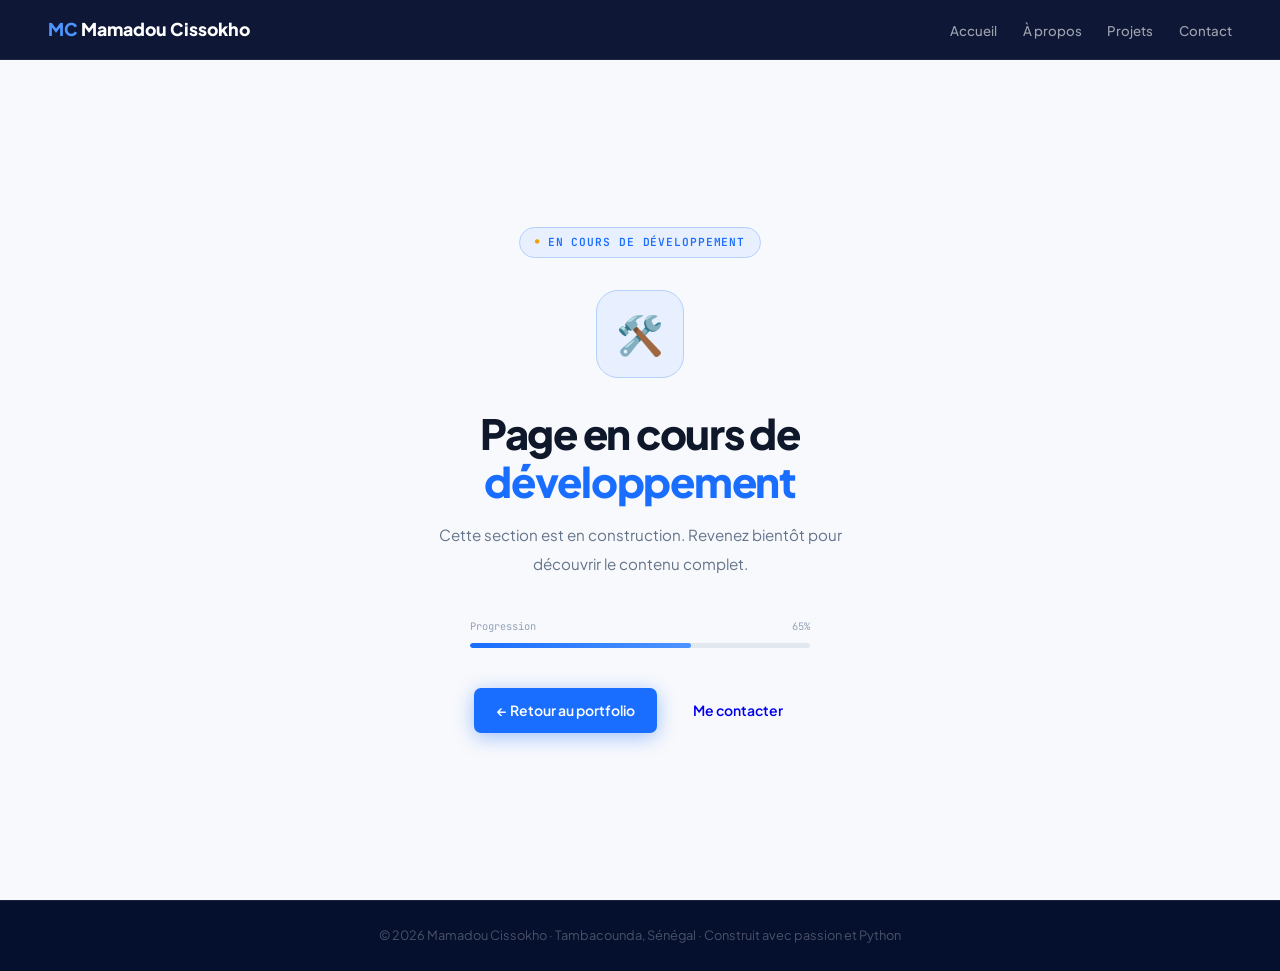
<file: articles/ansd.html>
<!DOCTYPE html>
<html lang="fr">
<head>
<meta charset="UTF-8">
<meta name="viewport" content="width=device-width, initial-scale=1.0">
<title>Mamadou Cissokho – Page en cours de développement</title>
<link rel="preconnect" href="https://fonts.googleapis.com">
<link href="https://fonts.googleapis.com/css2?family=Plus+Jakarta+Sans:wght@300;400;500;600;700;800&family=JetBrains+Mono:wght@400;500&display=swap" rel="stylesheet">
<link rel="stylesheet" href="../style.css">
<style>
.page-construction {
  min-height: calc(100vh - 60px);
  margin-top: 60px;
  display: flex;
  flex-direction: column;
  align-items: center;
  justify-content: center;
  text-align: center;
  padding: 4rem 2rem;
  background: var(--g50);
}

.pc-badge {
  display: inline-flex;
  align-items: center;
  gap: 0.5rem;
  font-family: var(--mono);
  font-size: 0.7rem;
  font-weight: 600;
  color: var(--blue);
  background: #e8f0ff;
  border: 1px solid #b3d0ff;
  padding: 0.3rem 0.9rem;
  border-radius: 999px;
  margin-bottom: 2rem;
  letter-spacing: 0.08em;
  text-transform: uppercase;
}

.pc-badge::before {
  content: '●';
  font-size: 0.45rem;
  color: var(--amber);
  animation: blink 1.8s infinite;
}

@keyframes blink { 0%,100%{opacity:1} 50%{opacity:0.2} }

.pc-icon {
  width: 88px;
  height: 88px;
  border-radius: 22px;
  background: #e8f0ff;
  border: 1px solid #b3d0ff;
  display: flex;
  align-items: center;
  justify-content: center;
  font-size: 2.4rem;
  margin: 0 auto 2rem;
  animation: float 4s ease-in-out infinite;
}

@keyframes float {
  0%, 100% { transform: translateY(0); }
  50%       { transform: translateY(-10px); }
}

.pc-title {
  font-size: clamp(1.8rem, 4vw, 2.6rem);
  font-weight: 800;
  letter-spacing: -0.03em;
  color: var(--g900);
  line-height: 1.15;
  margin-bottom: 1rem;
}

.pc-title em {
  color: var(--blue);
  font-style: normal;
}

.pc-desc {
  font-size: 0.95rem;
  color: var(--g500);
  max-width: 420px;
  line-height: 1.85;
  margin: 0 auto 2.5rem;
}

.pc-progress-wrap {
  width: 100%;
  max-width: 340px;
  margin: 0 auto 2.5rem;
}

.pc-progress-labels {
  display: flex;
  justify-content: space-between;
  font-family: var(--mono);
  font-size: 0.65rem;
  color: var(--g400);
  margin-bottom: 0.5rem;
}

.pc-progress-track {
  height: 5px;
  background: var(--g200);
  border-radius: 999px;
  overflow: hidden;
}

.pc-progress-fill {
  height: 100%;
  border-radius: 999px;
  background: linear-gradient(90deg, var(--blue) 0%, var(--blue-l) 100%);
  width: 0;
  animation: fillbar 1.6s ease forwards 0.5s;
}

@keyframes fillbar { to { width: 65%; } }

.pc-btns {
  display: flex;
  gap: 0.85rem;
  flex-wrap: wrap;
  justify-content: center;
}
</style>
</head>
<body>

<nav id="navbar">
  <div class="nav-logo"><span>MC</span> Mamadou Cissokho</div>
  <ul class="nav-links">
    <li><a href="../index.html#hero">Accueil</a></li>
    <li><a href="../index.html#about">À propos</a></li>
    <li><a href="../index.html#projects">Projets</a></li>
    <li><a href="../index.html#contact">Contact</a></li>
  </ul>
</nav>

<div class="page-construction">
  <div class="pc-badge">En cours de développement</div>

  <div class="pc-icon">🛠️</div>

  <h1 class="pc-title">Page en cours de<br><em>développement</em></h1>

  <p class="pc-desc">
    Cette section est en construction. Revenez bientôt pour découvrir le contenu complet.
  </p>

  <div class="pc-progress-wrap">
    <div class="pc-progress-labels">
      <span>Progression</span>
      <span>65%</span>
    </div>
    <div class="pc-progress-track">
      <div class="pc-progress-fill"></div>
    </div>
  </div>

  <div class="pc-btns">
    <a href="../index.html" class="btn btn-primary">← Retour au portfolio</a>
    <a href="mailto:mamadou6kh0@gmail.com" class="btn btn-outline-dark">Me contacter</a>
  </div>
</div>

<footer>
  <p>© 2026 Mamadou Cissokho · Tambacounda, Sénégal · Construit avec passion et Python</p>
</footer>

</body>
</html>
</file>
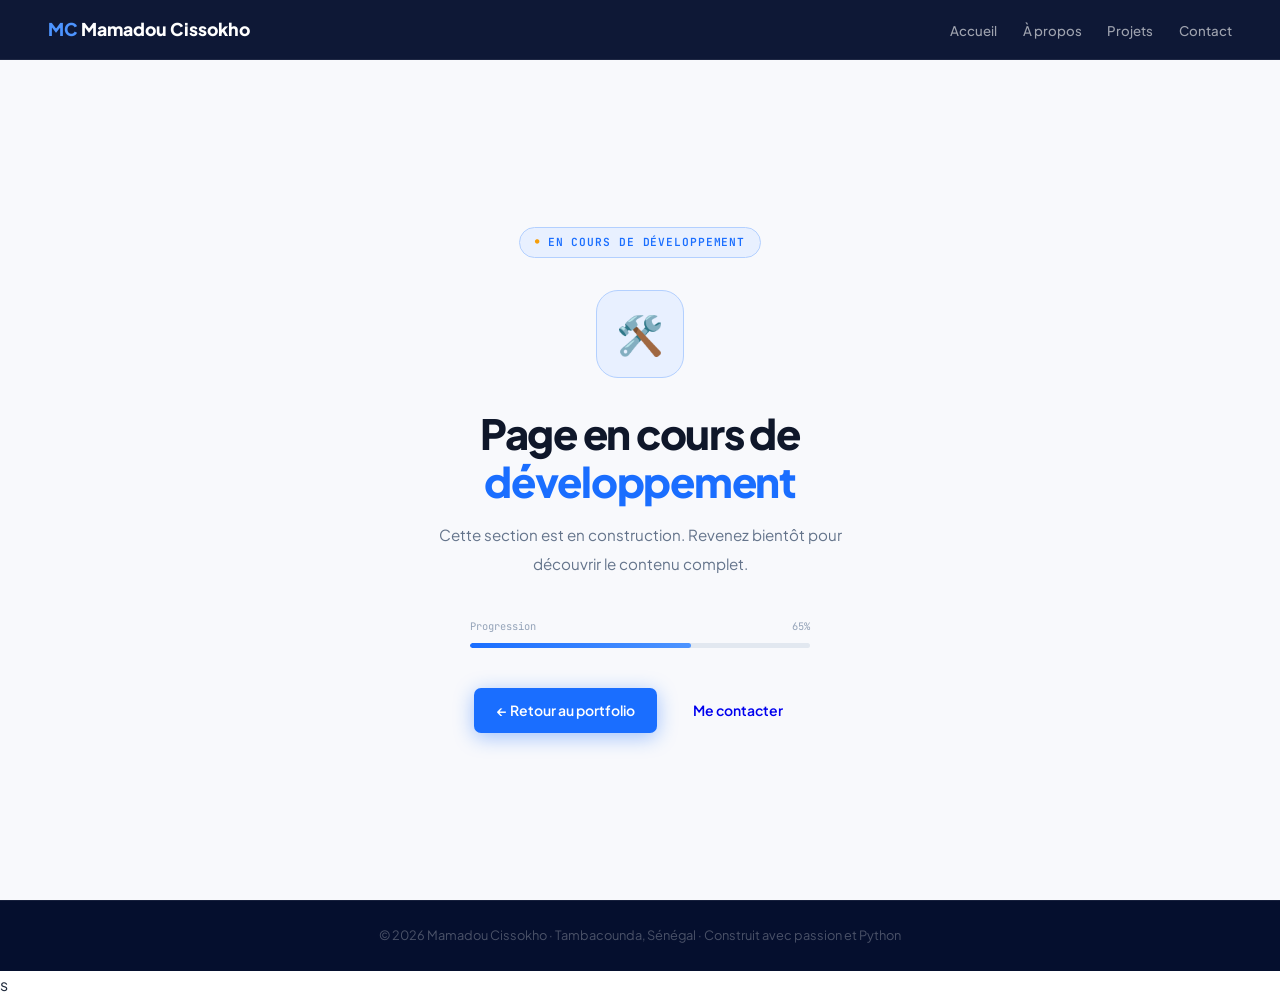
<file: articles/dhis2harvest.html>
<!DOCTYPE html>
<html lang="fr">
<head>
<meta charset="UTF-8">
<meta name="viewport" content="width=device-width, initial-scale=1.0">
<title>Mamadou Cissokho – Page en cours de développement</title>
<link rel="preconnect" href="https://fonts.googleapis.com">
<link href="https://fonts.googleapis.com/css2?family=Plus+Jakarta+Sans:wght@300;400;500;600;700;800&family=JetBrains+Mono:wght@400;500&display=swap" rel="stylesheet">
<link rel="stylesheet" href="../style.css">
<style>
.page-construction {
  min-height: calc(100vh - 60px);
  margin-top: 60px;
  display: flex;
  flex-direction: column;
  align-items: center;
  justify-content: center;
  text-align: center;
  padding: 4rem 2rem;
  background: var(--g50);
}

.pc-badge {
  display: inline-flex;
  align-items: center;
  gap: 0.5rem;
  font-family: var(--mono);
  font-size: 0.7rem;
  font-weight: 600;
  color: var(--blue);
  background: #e8f0ff;
  border: 1px solid #b3d0ff;
  padding: 0.3rem 0.9rem;
  border-radius: 999px;
  margin-bottom: 2rem;
  letter-spacing: 0.08em;
  text-transform: uppercase;
}

.pc-badge::before {
  content: '●';
  font-size: 0.45rem;
  color: var(--amber);
  animation: blink 1.8s infinite;
}

@keyframes blink { 0%,100%{opacity:1} 50%{opacity:0.2} }

.pc-icon {
  width: 88px;
  height: 88px;
  border-radius: 22px;
  background: #e8f0ff;
  border: 1px solid #b3d0ff;
  display: flex;
  align-items: center;
  justify-content: center;
  font-size: 2.4rem;
  margin: 0 auto 2rem;
  animation: float 4s ease-in-out infinite;
}

@keyframes float {
  0%, 100% { transform: translateY(0); }
  50%       { transform: translateY(-10px); }
}

.pc-title {
  font-size: clamp(1.8rem, 4vw, 2.6rem);
  font-weight: 800;
  letter-spacing: -0.03em;
  color: var(--g900);
  line-height: 1.15;
  margin-bottom: 1rem;
}

.pc-title em {
  color: var(--blue);
  font-style: normal;
}

.pc-desc {
  font-size: 0.95rem;
  color: var(--g500);
  max-width: 420px;
  line-height: 1.85;
  margin: 0 auto 2.5rem;
}

.pc-progress-wrap {
  width: 100%;
  max-width: 340px;
  margin: 0 auto 2.5rem;
}

.pc-progress-labels {
  display: flex;
  justify-content: space-between;
  font-family: var(--mono);
  font-size: 0.65rem;
  color: var(--g400);
  margin-bottom: 0.5rem;
}

.pc-progress-track {
  height: 5px;
  background: var(--g200);
  border-radius: 999px;
  overflow: hidden;
}

.pc-progress-fill {
  height: 100%;
  border-radius: 999px;
  background: linear-gradient(90deg, var(--blue) 0%, var(--blue-l) 100%);
  width: 0;
  animation: fillbar 1.6s ease forwards 0.5s;
}

@keyframes fillbar { to { width: 65%; } }

.pc-btns {
  display: flex;
  gap: 0.85rem;
  flex-wrap: wrap;
  justify-content: center;
}
</style>
</head>
<body>

<nav id="navbar">
  <div class="nav-logo"><span>MC</span> Mamadou Cissokho</div>
  <ul class="nav-links">
    <li><a href="../index.html#hero">Accueil</a></li>
    <li><a href="../index.html#about">À propos</a></li>
    <li><a href="../index.html#projects">Projets</a></li>
    <li><a href="../index.html#contact">Contact</a></li>
  </ul>
</nav>

<div class="page-construction">
  <div class="pc-badge">En cours de développement</div>

  <div class="pc-icon">🛠️</div>

  <h1 class="pc-title">Page en cours de<br><em>développement</em></h1>

  <p class="pc-desc">
    Cette section est en construction. Revenez bientôt pour découvrir le contenu complet.
  </p>

  <div class="pc-progress-wrap">
    <div class="pc-progress-labels">
      <span>Progression</span>
      <span>65%</span>
    </div>
    <div class="pc-progress-track">
      <div class="pc-progress-fill"></div>
    </div>
  </div>

  <div class="pc-btns">
    <a href="../index.html" class="btn btn-primary">← Retour au portfolio</a>
    <a href="mailto:mamadou6kh0@gmail.com" class="btn btn-outline-dark">Me contacter</a>
  </div>
</div>

<footer>
  <p>© 2026 Mamadou Cissokho · Tambacounda, Sénégal · Construit avec passion et Python</p>
</footer>

</body>
</html>s
</file>
<file: style.css>
/* ============================================================
   PORTFOLIO MAMADOU CISSOKHO – STYLES PRINCIPAUX
   ============================================================ */

:root {
  --blue: #1A6EFF;
  --blue-l: #4D94FF;
  --hero: #050f2e;
  --hero2: #0a1a4a;
  --white: #ffffff;
  --g50: #f8f9fc;
  --g100: #f0f3f8;
  --g200: #e2e8f0;
  --g400: #94a3b8;
  --g500: #64748b;
  --g600: #475569;
  --g800: #1e293b;
  --g900: #0f172a;
  --green: #00c896;
  --amber: #f59e0b;
  --bd: #e2e8f0;
  --sans: 'Plus Jakarta Sans', sans-serif;
  --mono: 'JetBrains Mono', monospace;
}

*,
*::before,
*::after {
  box-sizing: border-box;
  margin: 0;
  padding: 0;
}

html {
  scroll-behavior: smooth;
}

body {
  font-family: var(--sans);
  background: #fff;
  color: var(--g800);
  line-height: 1.7;
  overflow-x: hidden;
}

/* ── Navigation ── */
nav {
  position: fixed;
  top: 0;
  left: 0;
  right: 0;
  z-index: 200;
  display: flex;
  align-items: center;
  justify-content: space-between;
  padding: 0 3rem;
  height: 60px;
  background: rgba(5, 15, 46, 0.96);
  backdrop-filter: blur(12px);
  border-bottom: 1px solid rgba(255, 255, 255, 0.07);
}

.nav-logo {
  font-size: 1.1rem;
  font-weight: 800;
  color: #fff;
}

.nav-logo span {
  color: var(--blue-l);
}

.nav-links {
  display: flex;
  gap: 1.6rem;
  list-style: none;
}

.nav-links a {
  color: rgba(255, 255, 255, 0.6);
  text-decoration: none;
  font-size: 0.83rem;
  font-weight: 500;
  padding-bottom: 2px;
  border-bottom: 2px solid transparent;
  transition: color 0.2s, border-color 0.2s;
}

.nav-links a:hover,
.nav-links a.active {
  color: #fff;
  border-bottom-color: var(--blue-l);
}

.lang-switcher {
  display: flex;
  align-items: center;
  gap: 0.3rem;
  margin-left: 1.5rem;
}

.lang-btn {
  font-family: var(--mono);
  font-size: 0.7rem;
  font-weight: 700;
  padding: 0.25rem 0.55rem;
  border-radius: 5px;
  border: 1px solid rgba(255,255,255,0.2);
  background: transparent;
  color: rgba(255,255,255,0.5);
  cursor: pointer;
  letter-spacing: 0.06em;
  transition: all 0.2s;
}

.lang-btn.active, .lang-btn:hover {
  background: var(--blue-l);
  color: #fff;
  border-color: var(--blue-l);
}

.nav-toggle {
  display: none;
  flex-direction: column;
  justify-content: space-between;
  width: 26px;
  height: 20px;
  background: none;
  border: none;
  cursor: pointer;
  padding: 0;
}

.nav-toggle span {
  display: block;
  height: 2px;
  width: 100%;
  background: #fff;
  border-radius: 2px;
  transition: all 0.3s;
}

.nav-toggle.open span:nth-child(1) {
  transform: translateY(9px) rotate(45deg);
}

.nav-toggle.open span:nth-child(2) {
  opacity: 0;
}

.nav-toggle.open span:nth-child(3) {
  transform: translateY(-9px) rotate(-45deg);
}

/* ── Hero ── */
#hero {
  background: linear-gradient(135deg, var(--hero) 0%, var(--hero2) 60%, #0d2060 100%);
  position: relative;
  overflow: hidden;
  padding: 100px 3rem 0;
}

#hero::before {
  content: '';
  position: absolute;
  inset: 0;
  background: radial-gradient(ellipse 55% 60% at 75% 40%, rgba(26, 110, 255, 0.25) 0%, transparent 65%),
              radial-gradient(ellipse 30% 40% at 15% 70%, rgba(0, 200, 150, 0.08) 0%, transparent 50%);
  pointer-events: none;
}

#hero::after {
  content: '';
  position: absolute;
  inset: 0;
  background-image: radial-gradient(circle, rgba(255, 255, 255, 0.055) 1px, transparent 1px);
  background-size: 28px 28px;
  pointer-events: none;
}

.hero-inner {
  position: relative;
  z-index: 1;
  max-width: 1160px;
  margin: 0 auto;
  display: flex;
  align-items: center;
  gap: 3rem;
  padding-bottom: 3rem;
}

.hero-content {
  flex: 1;
}

.hero-badge {
  display: inline-flex;
  align-items: center;
  gap: 0.5rem;
  font-family: var(--mono);
  font-size: 0.7rem;
  color: rgba(255, 255, 255, 0.7);
  background: rgba(255, 255, 255, 0.07);
  border: 1px solid rgba(255, 255, 255, 0.15);
  padding: 0.28rem 0.85rem;
  border-radius: 999px;
  margin-bottom: 1.25rem;
  letter-spacing: 0.08em;
  text-transform: uppercase;
}

.hero-badge::before {
  content: '●';
  color: var(--green);
  font-size: 0.45rem;
  animation: blink 2s infinite;
}

@keyframes blink {
  0%, 100% { opacity: 1; }
  50% { opacity: 0.2; }
}

.hero-name {
  font-size: clamp(2.6rem, 5.5vw, 4rem);
  font-weight: 800;
  letter-spacing: -0.04em;
  color: #fff;
  line-height: 1.05;
  margin-bottom: 0.75rem;
}

.hero-sub {
  font-size: clamp(1rem, 2.2vw, 1.3rem);
  color: rgba(255, 255, 255, 0.75);
  margin-bottom: 0.85rem;
  line-height: 1.5;
}

.hero-sub .hl {
  color: var(--blue-l);
  font-weight: 700;
}

.hero-desc {
  font-size: 0.93rem;
  color: rgba(255, 255, 255, 0.55);
  max-width: 480px;
  margin-bottom: 2rem;
  line-height: 1.85;
  text-align: match-parent;
}

.hero-btns {
  display: flex;
  gap: 0.85rem;
  flex-wrap: wrap;
}

.btn {
  display: inline-flex;
  align-items: center;
  gap: 0.45rem;
  padding: 0.65rem 1.4rem;
  border-radius: 7px;
  font-family: var(--sans);
  font-size: 0.875rem;
  font-weight: 600;
  text-decoration: none;
  transition: all 0.2s;
  cursor: pointer;
  border: none;
}

.btn-primary {
  background: var(--blue);
  color: #fff;
  box-shadow: 0 4px 20px rgba(26, 110, 255, 0.4);
}

.btn-primary:hover {
  background: #2878ff;
  transform: translateY(-1px);
}

.btn-outline {
  background: transparent;
  color: #fff;
  border: 1px solid rgba(255, 255, 255, 0.3);
}

.btn-outline:hover {
  background: rgba(255, 255, 255, 0.08);
  border-color: rgba(255, 255, 255, 0.6);
}

/* Stats rapides */
.hstats {
  position: relative;
  z-index: 1;
  max-width: 1160px;
  margin: 0 auto;
  background: rgba(255, 255, 255, 0.05);
  border: 1px solid rgba(255, 255, 255, 0.1);
  border-radius: 12px 12px 0 0;
  display: grid;
  grid-template-columns: repeat(4, 1fr);
  overflow: hidden;
}

.hstat {
  padding: 1.2rem 1.5rem;
  border-right: 1px solid rgba(255, 255, 255, 0.08);
  display: flex;
  align-items: center;
  gap: 1rem;
}

.hstat:last-child {
  border-right: none;
}

.hstat-ico {
  font-size: 1.5rem;
  font-weight: 300;
  width: 2rem;
  text-align: center;
  color: var(--blue-l);
}

.hstat-val {
  font-size: 1.35rem;
  font-weight: 800;
  color: #fff;
  line-height: 1;
}

.hstat-lbl {
  font-size: 0.72rem;
  color: rgba(255, 255, 255, 0.45);
  margin-top: 0.15rem;
}

/* Photo héro */
.hero-photo {
  flex-shrink: 0;
  position: relative;
  width: 290px;
  height: 290px;
}

.pring {
  position: absolute;
  inset: -14px;
  border-radius: 50%;
  background: conic-gradient(from 0deg, var(--blue) 0%, transparent 50%, var(--green) 70%, transparent 100%);
  animation: spin 10s linear infinite;
}

@keyframes spin {
  to { transform: rotate(360deg); }
}

.pring2 {
  position: absolute;
  inset: -10px;
  border-radius: 50%;
  background: var(--hero);
}

.hero-photo img {
  position: relative;
  z-index: 1;
  width: 100%;
  height: 100%;
  border-radius: 50%;
  object-fit: cover;
  border: 3px solid rgba(26, 110, 255, 0.5);
}

/* ── Commun aux sections blanches ── */
.wrap {
  max-width: 1160px;
  margin: 0 auto;
  padding: 5rem 3rem;
}

.lbl {
  font-family: var(--mono);
  font-size: 0.7rem;
  font-weight: 600;
  color: var(--blue);
  letter-spacing: 0.12em;
  text-transform: uppercase;
  margin-bottom: 0.5rem;
}

.ttl {
  font-size: clamp(1.6rem, 3.5vw, 2.2rem);
  font-weight: 800;
  letter-spacing: -0.03em;
  color: var(--g900);
  line-height: 1.15;
  margin-bottom: 0.75rem;
}

.ttl em {
  color: var(--blue);
  font-style: normal;
}

.desc {
  color: var(--g600);
  max-width: 600px;
  font-size: 0.93rem;
  line-height: 1.85;
  margin-bottom: 2.75rem;
  text-align: match-parent;
}

.divider {
  border: none;
  border-top: 1px solid var(--bd);
}

/* ── About ── */
.about-grid {
  display: grid;
  grid-template-columns: 1fr 1fr;
  gap: 3.5rem;
  align-items: start;
}

.atext p {
  color: var(--g600);
  line-height: 1.9;
  margin-bottom: 1.1rem;
  text-align: justify;
}

.atext strong {
  color: var(--g900);
}

.acards {
  display: grid;
  gap: 0.85rem;
}

.acard {
  display: flex;
  gap: 1rem;
  align-items: flex-start;
  background: var(--g50);
  border: 1px solid var(--bd);
  border-radius: 10px;
  padding: 0.9rem 1.1rem;
  transition: border-color 0.2s, box-shadow 0.2s;
}

.acard:hover {
  border-color: #b3d0ff;
  box-shadow: 0 2px 12px rgba(26, 110, 255, 0.08);
}

.acard-ico {
  width: 38px;
  height: 38px;
  border-radius: 9px;
  background: #e8f0ff;
  display: flex;
  align-items: center;
  justify-content: center;
  font-size: 1.1rem;
  flex-shrink: 0;
  color: var(--blue);
}

.acard-t {
  font-weight: 700;
  font-size: 0.875rem;
  color: var(--g900);
  margin-bottom: 0.1rem;
}

.acard-s {
  font-size: 0.78rem;
  color: var(--g600);
}

/* ── Expertise ── */
.expg {
  display: grid;
  grid-template-columns: repeat(3, 1fr);
  gap: 1.25rem;
}

.expc {
  background: var(--g50);
  border: 1px solid var(--bd);
  border-radius: 12px;
  overflow: hidden;
  transition: all 0.2s;
}

.expc:hover {
  border-color: #b3d0ff;
  box-shadow: 0 4px 20px rgba(26, 110, 255, 0.1);
  transform: translateY(-2px);
}

.expc-head {
  padding: 1.1rem 1.25rem 0.75rem;
  display: flex;
  align-items: center;
  gap: 0.75rem;
}

.expc-ico {
  width: 40px;
  height: 40px;
  border-radius: 50%;
  display: flex;
  align-items: center;
  justify-content: center;
  font-size: 1rem;
  flex-shrink: 0;
  color: #fff;
}

.eco-h { background: #00a87e; }
.eco-a { background: var(--blue); }
.eco-c { background: var(--amber); }

.expc-title {
  font-weight: 700;
  font-size: 0.9rem;
  color: var(--g900);
}

.expc-list {
  padding: 0 1.25rem 0.75rem;
  list-style: none;
}

.expc-list li {
  font-size: 0.82rem;
  color: var(--g600);
  padding: 0.2rem 0;
  display: flex;
  align-items: center;
  gap: 0.5rem;
}

.expc-list li::before {
  content: "▹";
  color: var(--blue);
  font-weight: 700;
  font-size: 0.65rem;
}

.expc-img {
  height: 110px;
  overflow: hidden;
  background: var(--g100);
}

.expc-img img {
  width: 100%;
  height: 100%;
  object-fit: cover;
}

.expc-lnk {
  display: inline-flex;
  align-items: center;
  gap: 0.3rem;
  padding: 0.6rem 1.25rem;
  font-size: 0.8rem;
  font-weight: 600;
  color: var(--blue);
  text-decoration: none;
  transition: gap 0.2s;
}

.expc-lnk:hover {
  gap: 0.55rem;
}

/* ── Projets ── */
.projg {
  display: grid;
  grid-template-columns: repeat(3, 1fr);
  gap: 1.25rem;
}

.projc {
  background: #fff;
  border: 1px solid var(--bd);
  border-radius: 12px;
  overflow: hidden;
  transition: all 0.25s;
  display: flex;
  flex-direction: column;
}

.projc:hover {
  border-color: #b3d0ff;
  box-shadow: 0 6px 28px rgba(26, 110, 255, 0.12);
  transform: translateY(-3px);
}

.pthumb {
  height: 180px;
  position: relative;
  background: var(--g100);
  overflow: hidden;
}

.pthumb img {
  width: 100%;
  height: 100%;
  object-fit: cover;
  transition: transform 0.4s;
}

.projc:hover .pthumb img {
  transform: scale(1.05);
}

.ptag {
  position: absolute;
  bottom: 0.1rem;      /* distance depuis le bord inférieur */
  left: 50%;            /* positionne le bord gauche au milieu */
  transform: translateX(-50%); /* décale le badge de la moitié de sa largeur pour le centrer */
  top: auto;            /* annule toute valeur éventuelle de top */
  right: auto;          /* annule toute valeur éventuelle de right */
  
  font-family: var(--mono);
  font-size: 0.62rem;
  font-weight: 700;
  padding: 0.2rem 0.55rem;
  border-radius: 5px;
  text-transform: uppercase;
  letter-spacing: 0.04em;
}

.pt-h { background: rgba(0, 200, 150, 0.9); color: #003d2e; }
.pt-a { background: rgba(26, 110, 255, 0.9); color: #fff; }
.pt-c { background: rgba(245, 158, 11, 0.9); color: #3d2000; }
.pt-d { background: rgba(139, 92, 246, 0.9); color: #fff; }

.pbody {
  padding: 1.1rem 1.2rem;
  flex: 1;
  display: flex;
  flex-direction: column;
}

.ptitle {
  font-weight: 700;
  font-size: 0.92rem;
  color: var(--g900);
  margin-bottom: 0.4rem;
  line-height: 1.35;
}

.pdesc {
  font-size: 0.8rem;
  color: var(--g600);
  flex: 1;
  line-height: 1.65;
  margin-bottom: 0.85rem;
  text-align: left;
}

.pmetrics {
  display: flex;
  gap: 0.6rem;
  flex-wrap: wrap;
  margin-bottom: 0.75rem;
}

.metric {
  display: flex;
  flex-direction: column;
  align-items: center;
  background: #f0f5ff;
  border: 1px solid #d0e0ff;
  border-radius: 7px;
  padding: 0.35rem 0.55rem;
  min-width: 52px;
}

.mv {
  font-size: 0.82rem;
  font-weight: 700;
  color: var(--blue);
}

.mk {
  font-size: 0.6rem;
  color: var(--g400);
  font-family: var(--mono);
}

.tagrow {
  display: flex;
  flex-wrap: wrap;
  gap: 0.35rem;
  margin-bottom: 0.7rem;
}

.chip {
  font-family: var(--mono);
  font-size: 0.65rem;
  padding: 0.18rem 0.55rem;
  background: var(--g100);
  border: 1px solid var(--bd);
  border-radius: 5px;
  color: var(--g600);
}

.plinks {
  display: flex;
  flex-wrap: wrap;
  gap: 1rem;
  margin-top: auto;
}

.plnk {
  display: inline-flex;
  align-items: center;
  gap: 0.35rem;
  font-size: 0.8rem;
  font-weight: 700;
  color: var(--blue);
  text-decoration: none;
  transition: gap 0.2s;
}

.plnk:hover {
  gap: 0.6rem;
}

.plnk-article {
  color: var(--g600);
  border-bottom: 1px dashed var(--g400);
}

.plnk-article:hover {
  color: var(--blue);
  border-bottom-color: var(--blue);
}

/* ── Timeline ── */
.timeline {
  position: relative;
  margin: 3rem 0 2rem;
  padding-left: 2.5rem;
}

.timeline::before {
  content: '';
  position: absolute;
  left: 0;
  top: 0;
  bottom: 0;
  width: 2px;
  background: linear-gradient(180deg, var(--blue) 0%, #d0e0ff 100%);
}

.tl-item {
  position: relative;
  margin-bottom: 2.5rem;
}

.tl-item::before {
  content: '';
  position: absolute;
  left: -2.5rem;
  top: 6px;
  width: 12px;
  height: 12px;
  border-radius: 50%;
  background: var(--blue);
  box-shadow: 0 0 0 4px #e8f0ff;
  transform: translateX(-5px);
}

.tl-year {
  font-family: var(--mono);
  font-size: 0.7rem;
  color: var(--blue);
  font-weight: 600;
  margin-bottom: 0.2rem;
}

.tl-title {
  font-weight: 700;
  font-size: 1rem;
  color: var(--g900);
}

.tl-sub {
  font-size: 0.85rem;
  color: var(--g600);
  margin-bottom: 0.3rem;
}

.tl-desc {
  font-size: 0.8rem;
  color: var(--g500);
  line-height: 1.6;
}

.tl-link {
  display: inline-block;
  margin-top: 0.4rem;
  font-size: 0.78rem;
  color: var(--blue);
  text-decoration: underline;
  font-weight: 600;
}

/* ── Bulletins ── */
#bulletins {
  background: var(--g50);
  border-top: 1px solid var(--bd);
  border-bottom: 1px solid var(--bd);
}

.bulletin-summary {
  display: grid;
  grid-template-columns: repeat(4, 1fr);
  gap: 1rem;
  margin-bottom: 2.5rem;
}

.bsummary-card {
  background: #fff;
  border: 1px solid var(--bd);
  border-radius: 12px;
  padding: 1.25rem;
  text-align: center;
  box-shadow: 0 1px 4px rgba(0,0,0,0.05);
}

.bsummary-val {
  font-size: 1.6rem;
  font-weight: 800;
  color: var(--blue);
  letter-spacing: -0.03em;
}
.bsummary-val.amber { color: var(--amber); }
.bsummary-val.green { color: var(--green); }
.bsummary-label {
  font-size: 0.78rem;
  color: var(--g500);
  margin-top: 0.25rem;
}

.bulletins-grid {
  display: grid;
  grid-template-columns: repeat(auto-fit, minmax(300px, 1fr));
  gap: 1.5rem;
  margin-bottom: 2rem;
}

.bulletin-card {
  background: #fff;
  border: 1px solid var(--bd);
  border-radius: 14px;
  overflow: hidden;
  transition: all 0.25s;
  box-shadow: 0 1px 6px rgba(0,0,0,0.04);
}

.bulletin-card:hover {
  border-color: #b3d0ff;
  transform: translateY(-2px);
  box-shadow: 0 4px 20px rgba(26,110,255,0.1);
}

.bulletin-card.featured {
  border-color: #b3d0ff;
}

.bulletin-header {
  padding: 1.25rem 1.5rem;
  border-bottom: 1px solid var(--bd);
  display: flex;
  justify-content: space-between;
  align-items: flex-start;
}

.bulletin-school {
  font-size: 0.7rem;
  color: var(--g500);
  font-family: var(--mono);
  margin-bottom: 0.25rem;
  text-transform: uppercase;
  letter-spacing: 0.05em;
}

.bulletin-degree {
  font-weight: 700;
  font-size: 0.95rem;
  color: var(--g900);
  margin-bottom: 0.1rem;
}

.bulletin-year {
  font-size: 0.78rem;
  color: var(--g500);
}

.bulletin-mention {
  text-align: right;
  flex-shrink: 0;
}

.mention-badge {
  font-size: 0.68rem;
  font-weight: 700;
  padding: 0.2rem 0.6rem;
  border-radius: 6px;
  text-transform: uppercase;
  letter-spacing: 0.04em;
  display: block;
  margin-bottom: 0.25rem;
}

.mention-bien {
  background: #e8f0ff;
  color: var(--blue);
  border: 1px solid #b3d0ff;
}

.mention-assez {
  background: #e6fff8;
  color: #00a87e;
  border: 1px solid #9aecd8;
}

.mention-avg {
  font-size: 1.15rem;
  font-weight: 800;
  color: var(--g900);
}

.bulletin-body {
  padding: 0.5rem 1.5rem 1rem;
}

.sem-label {
  font-family: var(--mono);
  font-size: 0.62rem;
  color: var(--blue);
  background: #e8f0ff;
  border: 1px solid #b3d0ff;
  border-radius: 4px;
  padding: 0.1rem 0.4rem;
  display: inline-block;
  margin: 0.75rem 0 0.25rem;
  font-weight: 600;
}

.bulletin-table {
  width: 100%;
  border-collapse: collapse;
  font-size: 0.8rem;
  margin-top: 0.4rem;
}

.bulletin-table thead th {
  text-align: left;
  color: var(--g400);
  font-family: var(--mono);
  font-size: 0.62rem;
  text-transform: uppercase;
  letter-spacing: 0.06em;
  padding: 0.35rem 0.25rem;
  border-bottom: 1px solid var(--bd);
}

.bulletin-table tbody tr {
  border-bottom: 1px solid #f0f3f8;
}

.bulletin-table tbody tr:hover {
  background: #f8f9ff;
}

.bulletin-table td {
  padding: 0.38rem 0.25rem;
  color: var(--g600);
  vertical-align: middle;
}

.bulletin-table td:last-child {
  text-align: right;
  color: var(--g900);
  font-weight: 700;
  font-family: var(--mono);
}

.bulletin-table tr.top-note td:last-child {
  color: var(--blue);
}

.bulletin-footer {
  padding: 0.75rem 1.5rem;
  border-top: 1px solid var(--bd);
  display: flex;
  justify-content: space-between;
  align-items: center;
  background: var(--g50);
}

.bulletin-credits {
  font-size: 0.78rem;
  color: var(--g600);
}

.bulletin-credits strong {
  color: var(--g900);
}

.btn-bulletin {
  display: inline-flex;
  align-items: center;
  gap: 0.4rem;
  font-size: 0.78rem;
  font-weight: 600;
  color: var(--blue);
  text-decoration: none;
  background: #e8f0ff;
  border: 1px solid #b3d0ff;
  padding: 0.3rem 0.75rem;
  border-radius: 6px;
  transition: all 0.2s;
}

.btn-bulletin:hover {
  background: var(--blue);
  color: #fff;
  border-color: var(--blue);
}

.bulletin-pdf-cta {
  text-align: center;
  margin-top: 1.5rem;
}

/* ── Compétences ── */
.skills-grid {
  display: grid;
  grid-template-columns: 1fr 1fr;
  gap: 3rem;
  margin-top: 2rem;
}

.skills-subtitle {
  font-size: 1rem;
  font-weight: 700;
  color: var(--g900);
  margin-bottom: 1.5rem;
  padding-bottom: 0.5rem;
  border-bottom: 2px solid var(--bd);
}

.hard-skills {
  display: flex;
  flex-direction: column;
  gap: 1.2rem;
}

.skill-cat {
  background: var(--g50);
  border: 1px solid var(--bd);
  border-radius: 8px;
  padding: 1rem;
}

.cat-name {
  font-family: var(--mono);
  font-size: 0.68rem;
  text-transform: uppercase;
  letter-spacing: 0.08em;
  color: var(--blue);
  margin-bottom: 0.5rem;
  font-weight: 600;
}

.cat-items {
  font-size: 0.85rem;
  color: var(--g600);
  line-height: 1.6;
}

/* Soft skills */
.soft-skills {
  display: flex;
  flex-direction: column;
  gap: 1.2rem;
}

.soft-item {
  display: flex;
  gap: 1rem;
  align-items: flex-start;
  background: var(--g50);
  border: 1px solid var(--bd);
  border-radius: 8px;
  padding: 1rem;
  transition: all 0.2s;
}

.soft-item:hover {
  border-color: #b3d0ff;
  background: #f5f8ff;
}

.soft-icon {
  font-size: 1.3rem;
  width: 36px;
  height: 36px;
  border-radius: 8px;
  background: #e8f0ff;
  display: flex;
  align-items: center;
  justify-content: center;
  flex-shrink: 0;
  color: var(--blue);
}

.soft-item strong {
  display: block;
  font-size: 0.9rem;
  color: var(--g900);
  margin-bottom: 0.3rem;
}

.soft-item p {
  font-size: 0.8rem;
  color: var(--g600);
  line-height: 1.6;
}

/* ── Contact ── */
#contact {
  background: linear-gradient(135deg, var(--hero) 0%, var(--hero2) 100%);
  border-top: 1px solid rgba(255, 255, 255, 0.07);
}

.c-inner {
  max-width: 1160px;
  margin: 0 auto;
  padding: 5rem 3rem;
  display: grid;
  grid-template-columns: 1fr 1.2fr;
  gap: 4rem;
  align-items: start;
}

.c-lbl {
  font-family: var(--mono);
  font-size: 0.7rem;
  color: rgba(255, 255, 255, 0.4);
  letter-spacing: 0.12em;
  text-transform: uppercase;
  margin-bottom: 0.5rem;
}

.c-ttl {
  font-size: 1.8rem;
  font-weight: 800;
  color: #fff;
  letter-spacing: -0.03em;
  margin-bottom: 1rem;
  line-height: 1.2;
}

.c-ttl em {
  color: var(--blue-l);
  font-style: normal;
}

.c-desc {
  color: rgba(255, 255, 255, 0.5);
  font-size: 0.92rem;
  line-height: 1.85;
  margin-bottom: 1.75rem;
  text-align: left;
}

.clinksg {
  display: grid;
  grid-template-columns: 1fr 1fr;
  gap: 0.85rem;
}

.clink {
  display: flex;
  align-items: center;
  gap: 0.75rem;
  background: rgba(255, 255, 255, 0.05);
  border: 1px solid rgba(255, 255, 255, 0.1);
  border-radius: 10px;
  padding: 0.85rem 1rem;
  text-decoration: none;
  color: #fff;
  transition: all 0.2s;
}

.clink:hover {
  background: rgba(255, 255, 255, 0.09);
  border-color: rgba(255, 255, 255, 0.25);
}

.clink-ico {
  width: 34px;
  height: 34px;
  border-radius: 8px;
  background: rgba(26, 110, 255, 0.25);
  display: flex;
  align-items: center;
  justify-content: center;
  font-size: 1rem;
  flex-shrink: 0;
  color: var(--blue-l);
}

.clink-lbl {
  font-size: 0.7rem;
  color: rgba(255, 255, 255, 0.4);
}

.clink-val {
  font-size: 0.82rem;
  font-weight: 600;
}

footer {
  background: var(--hero);
  border-top: 1px solid rgba(255, 255, 255, 0.07);
  text-align: center;
  padding: 1.5rem 2rem;
  font-size: 0.8rem;
  color: rgba(255, 255, 255, 0.28);
}

/* ── Responsive ── */
@media (max-width: 900px) {
  .hero-inner {
    flex-direction: column-reverse;
    text-align: center;
  }
  .hero-desc {
    max-width: 100%;
  }
  .hero-btns {
    justify-content: center;
  }
  .hstats {
    grid-template-columns: repeat(2, 1fr);
  }
  .hero-photo {
    width: 200px;
    height: 200px;
    margin: 0 auto;
  }
  .about-grid,
  .skills-grid,
  .c-inner {
    grid-template-columns: 1fr;
  }
  .expg,
  .projg {
    grid-template-columns: 1fr 1fr;
  }
  nav {
    padding: 0 1.5rem;
  }
  .nav-links {
    display: none;
    flex-direction: column;
    position: absolute;
    top: 60px;
    left: 0;
    right: 0;
    background: rgba(5, 15, 46, 0.98);
    padding: 1.5rem 2rem;
    gap: 1rem;
  }
  .nav-links.active {
    display: flex;
  }
  .nav-toggle {
    display: flex;
  }
  .wrap {
    padding: 4rem 1.5rem;
  }
  .skills-grid {
    gap: 2rem;
  }
}

@media (max-width: 580px) {
  #hero {
    padding: 90px 1.5rem 0;
  }
  .expg,
  .projg {
    grid-template-columns: 1fr;
  }
  .hstats {
    grid-template-columns: 1fr 1fr;
  }
  .timeline {
    padding-left: 2rem;
  }
  .bulletin-summary { grid-template-columns: 1fr 1fr; }
  .bulletins-grid { grid-template-columns: 1fr; }
}
</file>
